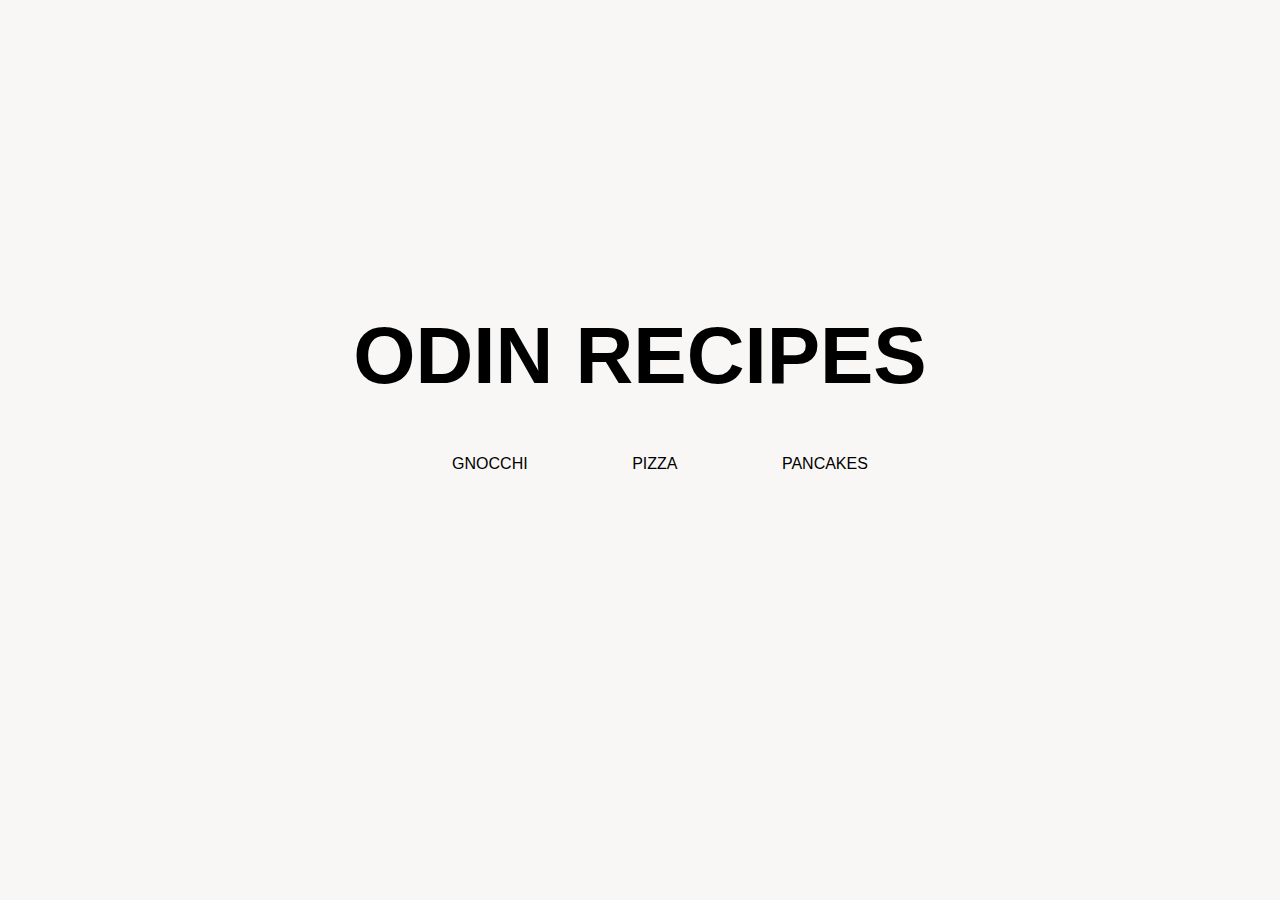
<file: index.html>
<!DOCTYPE html>
<html lang="en">
<head>
    <meta charset="UTF-8">
    <meta name="viewport" content="width=device-width, initial-scale=1.0">
    <link rel="stylesheet" href="styles.css">
    <title>Odin Recipes</title>
</head>
<body id="main">
    <h1>Odin Recipes</h1>

    <ul class="inline">
        <li><a href="recipes/gnocchi.html">Gnocchi</a></li>
        <li><a href="recipes/pizza.html">Pizza</a></li>
        <li><a href="recipes/pancakes.html">Pancakes</a></li>
    </ul>
</body>
</html>
</file>
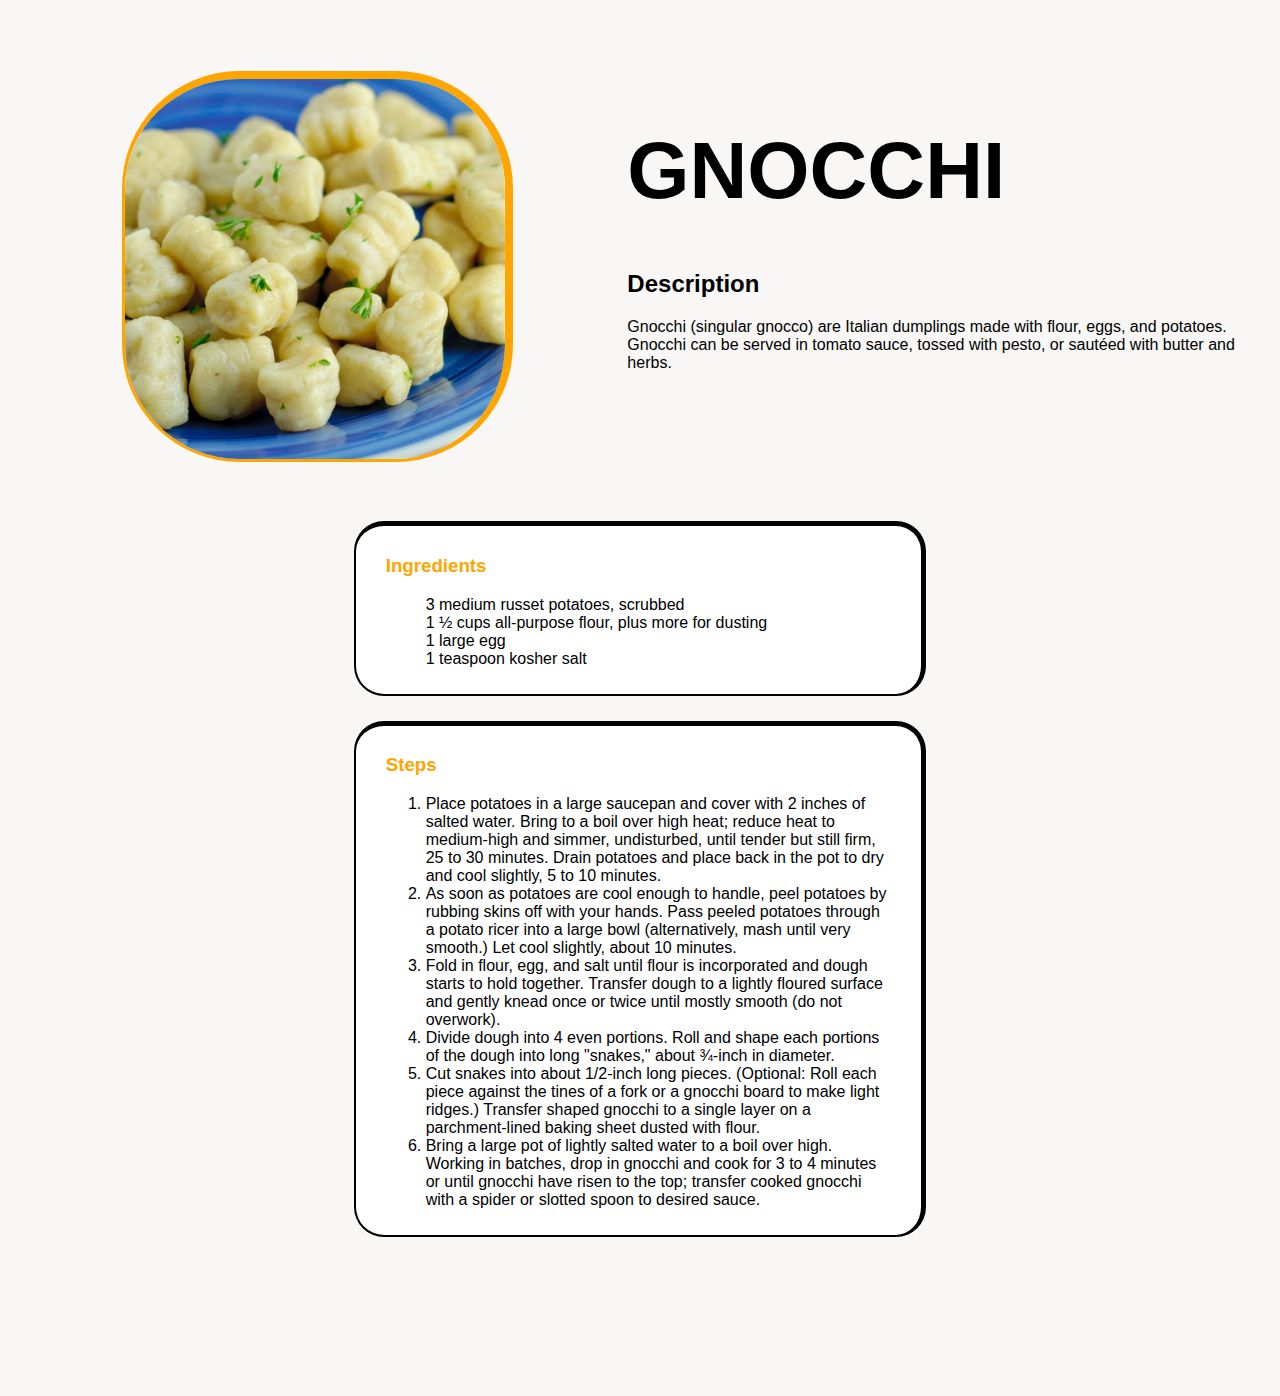
<file: recipes/gnocchi.html>
<!DOCTYPE html>
<html lang="en">
    <head>
        <meta charset="UTF-8">
        <meta name="viewport" content="width=device-width, initial-scale=1.0">
        <link rel="stylesheet" href="../styles.css">
        <title>Odin Recipes</title>
    </head>
    <body>
        <div class="parent">
            <div class="left">
                <img class="img" src="../images/gnocchi.jpg" width="380" class="darken-image">   
            </div>

            <div class="right">
                <h1>Gnocchi</h1>

                <h2>Description</h2>

                <p>Gnocchi (singular gnocco) are Italian dumplings made with flour, eggs, and potatoes. Gnocchi can be served in tomato sauce, tossed with pesto, or sautéed with butter and herbs.</p>
            </div>
        </div>

        <div class="read">
            <div class="steps">
                <h3>Ingredients</h3>
                <ul>
                    <li>3 medium russet potatoes, scrubbed</li>
                    <li>1 ½ cups all-purpose flour, plus more for dusting</li>
                    <li>1 large egg</li>
                    <li>1 teaspoon kosher salt</li>
                </ul>
            </div>

            <div class="steps">
                <h3>Steps</h3>
                <ol>
                    <li>Place potatoes in a large saucepan and cover with 2 inches of salted water. Bring to a boil over high heat; reduce heat to medium-high and simmer, undisturbed, until tender but still firm, 25 to 30 minutes. Drain potatoes and place back in the pot to dry and cool slightly, 5 to 10 minutes. </li>
                    <li>As soon as potatoes are cool enough to handle, peel potatoes by rubbing skins off with your hands. Pass peeled potatoes through a potato ricer into a large bowl (alternatively, mash until very smooth.) Let cool slightly, about 10 minutes.</li>
                    <li>Fold in flour, egg, and salt until flour is incorporated and  dough starts to hold together. Transfer dough to a lightly floured surface and gently knead once or twice until mostly smooth (do not overwork).</li>
                    <li>Divide dough into 4 even portions. Roll and shape each portions of the dough into long "snakes," about ¾-inch in diameter.</li>
                    <li>Cut snakes into about 1/2-inch long pieces. (Optional: Roll each piece against the tines of a fork or a gnocchi board to make light ridges.) Transfer shaped gnocchi to a single layer on a parchment-lined baking sheet dusted with flour.</li>
                    <li>Bring a large pot of lightly salted water to a boil over high. Working in batches, drop in gnocchi and cook for 3 to 4 minutes or until gnocchi have risen to the top; transfer cooked gnocchi with a spider or slotted spoon to desired sauce.</li>
                </ol>
            </div> 
        </div>
    </body>
</html>
</file>
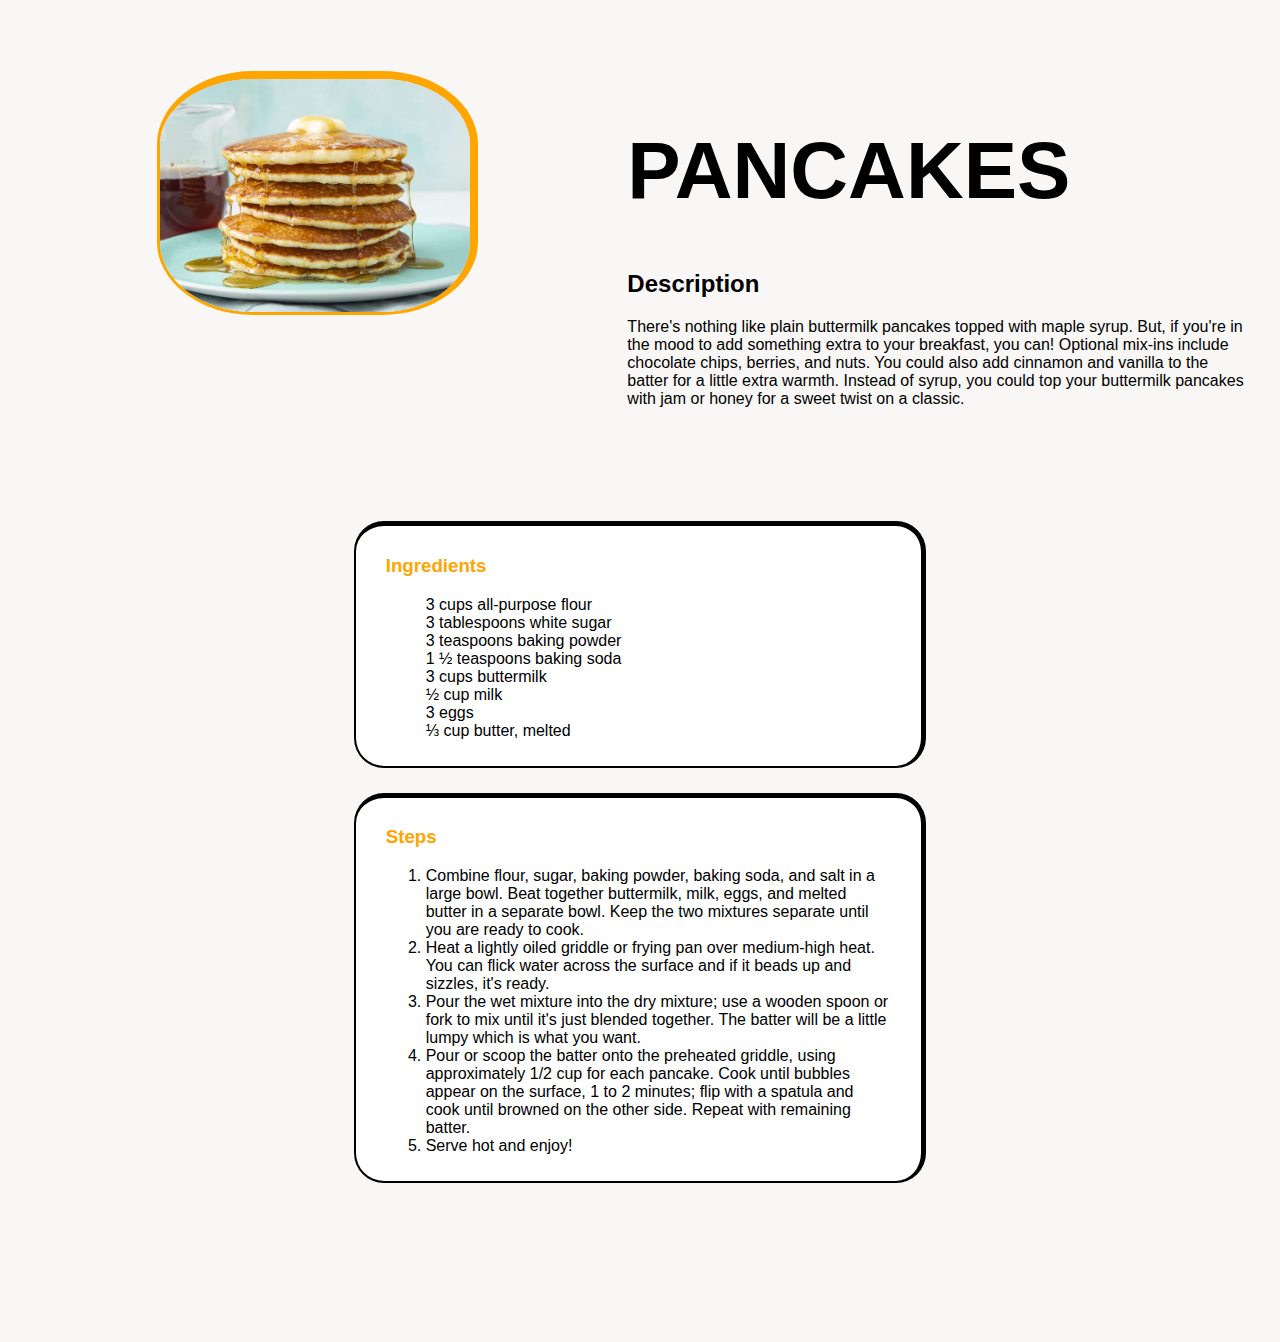
<file: recipes/pancakes.html>
<!DOCTYPE html>
<html lang="en">
<head>
    <meta charset="UTF-8">
    <meta name="viewport" content="width=device-width, initial-scale=1.0">
    <link rel="stylesheet" href="../styles.css">
    <title>Odin Recipes</title>
</head>
    <body>
        <div class="parent">
            <div class="left">
                <img class="img" src="../images/pancakes.webp" width="310">   
            </div>

            <div class="right">
                <h1>Pancakes</h1>

                <h2>Description</h2>

                <p>There's nothing like plain buttermilk pancakes topped with maple syrup. But, if you're in the mood to add something extra to your breakfast, you can! Optional mix-ins include chocolate chips, berries, and nuts. You could also add cinnamon and vanilla to the batter for a little extra warmth. Instead of syrup, you could top your buttermilk pancakes with jam or honey for a sweet twist on a classic.</p>
            </div>
        </div>
        <div class="read">
            <div class="steps">
                <h3>Ingredients</h3>
                <ul>
                    <li>3 cups all-purpose flour</li>
                    <li>3 tablespoons white sugar</li>
                    <li>3 teaspoons baking powder</li>
                    <li>1 ½ teaspoons baking soda</li>
                    <li>3 cups buttermilk</li>
                    <li>½ cup milk</li>
                    <li>3 eggs</li>
                    <li>⅓ cup butter, melted</li>
                </ul>
            </div>

            <div class="steps">
                <h3>Steps</h3>
                <ol>
                    <li>Combine flour, sugar, baking powder, baking soda, and salt in a large bowl. Beat together buttermilk, milk, eggs, and melted butter in a separate bowl. Keep the two mixtures separate until you are ready to cook.</li>
                    <li>Heat a lightly oiled griddle or frying pan over medium-high heat. You can flick water across the surface and if it beads up and sizzles, it's ready.</li>
                    <li>Pour the wet mixture into the dry mixture; use a wooden spoon or fork to mix until it's just blended together. The batter will be a little lumpy which is what you want.</li>
                    <li>Pour or scoop the batter onto the preheated griddle, using approximately 1/2 cup for each pancake. Cook until bubbles appear on the surface, 1 to 2 minutes; flip with a spatula and cook until browned on the other side. Repeat with remaining batter.</li>
                    <li>Serve hot and enjoy!</li>
                </ol>
            </div>
        </div>
    </body>
</html>
</file>
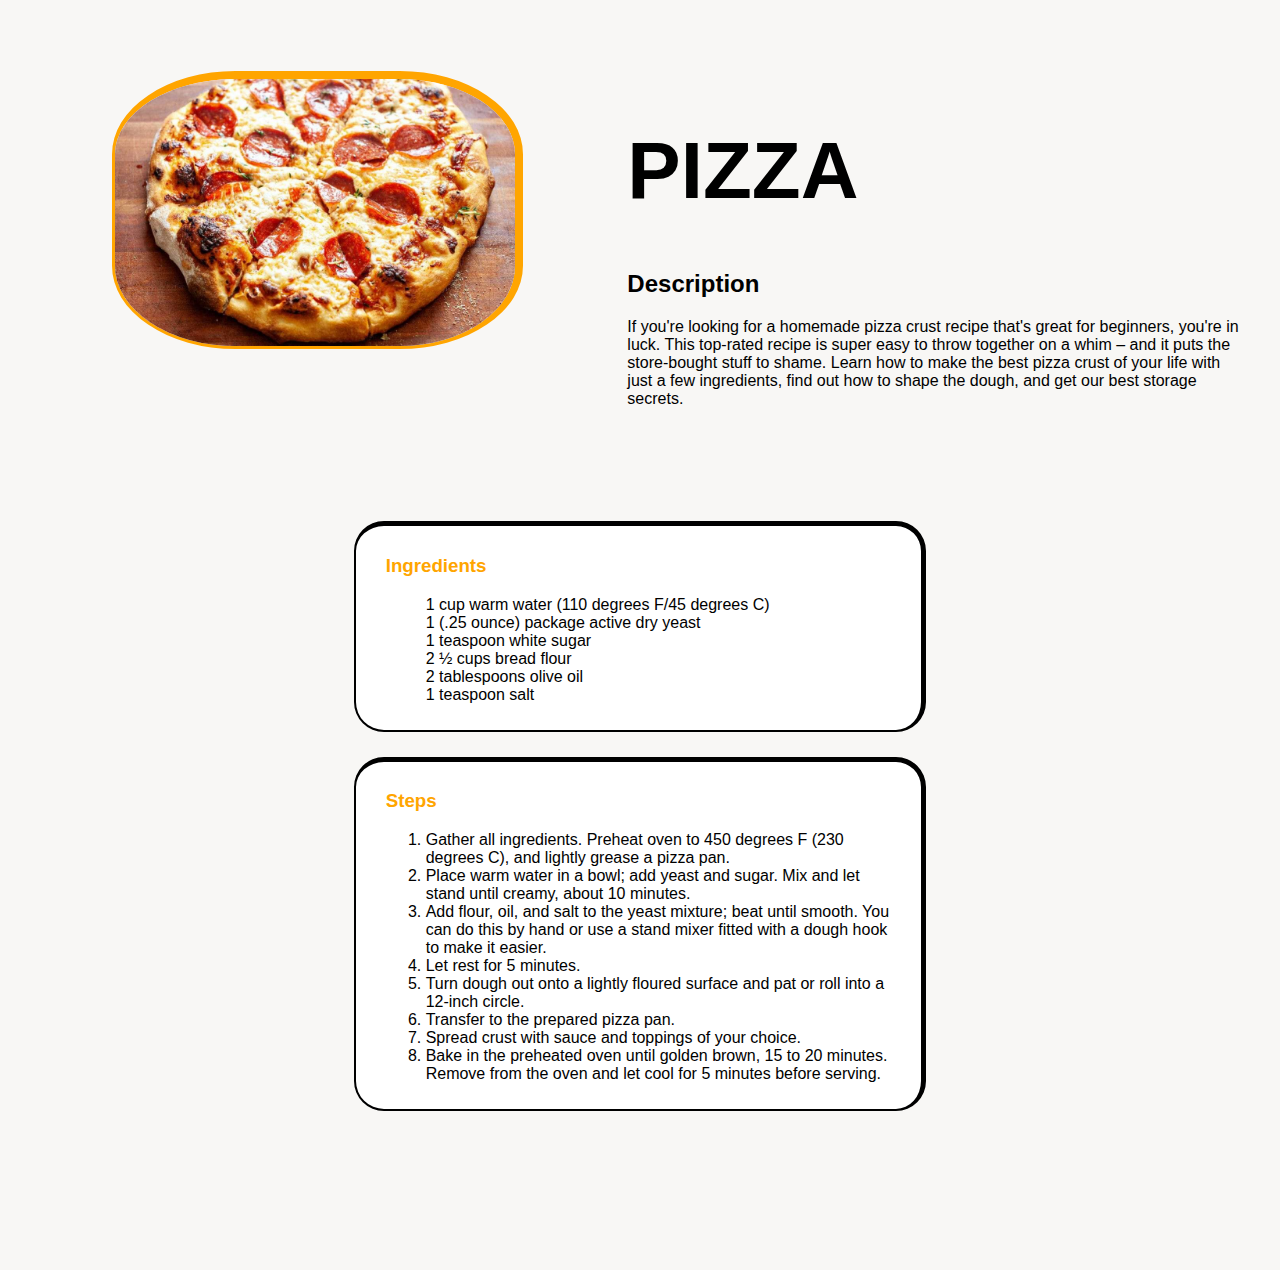
<file: recipes/pizza.html>
<!DOCTYPE html>
<html lang="en">
<head>
    <meta charset="UTF-8">
    <meta name="viewport" content="width=device-width, initial-scale=1.0">
    <link rel="stylesheet" href="../styles.css">
    <title>Odin Recipes</title>
</head>
    <body>
        <div class="parent">
            <div class="left">
                <img class="img" src="../images/pizza.jpg" width="400" class="darken-image">   
            </div>

            <div class="right">
                <h1>Pizza</h1>

                <h2>Description</h2>

                <p>If you're looking for a homemade pizza crust recipe that's great for beginners, you're in luck. This top-rated recipe is super easy to throw together on a whim – and it puts the store-bought stuff to shame. Learn how to make the best pizza crust of your life with just a few ingredients, find out how to shape the dough, and get our best storage secrets.</p>
            </div>
        </div>
        
        <div class="read">
            <div class="steps">
                <h3>Ingredients</h3>
                <ul>
                    <li>1 cup warm water (110 degrees F/45 degrees C)</li>
                    <li>1 (.25 ounce) package active dry yeast</li>
                    <li>1 teaspoon white sugar</li>
                    <li>2 ½ cups bread flour</li>
                    <li>2 tablespoons olive oil</li>
                    <li>1 teaspoon salt</li>
                </ul>
            </div>

            <div class="steps">
                <h3>Steps</h3>
                <ol>
                    <li>Gather all ingredients. Preheat oven to 450 degrees F (230 degrees C), and lightly grease a pizza pan.</li>
                    <li>Place warm water in a bowl; add yeast and sugar. Mix and let stand until creamy, about 10 minutes.</li>
                    <li>Add flour, oil, and salt to the yeast mixture; beat until smooth. You can do this by hand or use a stand mixer fitted with a dough hook to make it easier.</li>
                    <li>Let rest for 5 minutes.</li>
                    <li>Turn dough out onto a lightly floured surface and pat or roll into a 12-inch circle.</li>
                    <li>Transfer to the prepared pizza pan.</li>
                    <li>Spread crust with sauce and toppings of your choice.</li>
                    <li>Bake in the preheated oven until golden brown, 15 to 20 minutes. Remove from the oven and let cool for 5 minutes before serving.</li>
                </ol>
            </div> 
        </div>

    </body>
</html>
</file>
<file: styles.css>
h1 {
    font-family: helvetica, sans-serif;
    font-size: 80px;
    text-transform: uppercase;
}

body {
    font-family: helvetica, sans-serif;
    background-color: #F8F7F5;
}

.parent {
    display: flex;
}

.left {
    float: left;
    width: 50%;
    text-align: center;
    padding-top: 5%;
    height: 50vh;
    margin: 0;
}

.right {
    float: right;
    width: 50%;
    gap: 0;
    text-align: left;
    padding-top: 5%;
    padding-right: 2%;
    height: 50vh;
    margin: auto;
}

div h1 {
    z-index: 100;
    color: black;
}

.img {
    z-index: 1;
    border-style: solid;
    border-radius: 30%;
    border-color: orange;
    border-top-width: 8px;
    border-right-width: 8px;
}

div p {
    z-index: 100;
    color: black;
    width: 100%;
    padding: 0px;
}

div h2 {
    z-index: 100;
    color: black;
    width: 100%;
    padding: 0px;
}

.darken-image {
    filter: brightness(75%);
}

#main {
    text-align: center;
    padding-top: 20%;
    height: 50vh;
    margin: 0;
    color: black;
}


.inline li {
    list-style-type: none;
    display: inline;
    padding: 50px;
    font-family: helvetica, sans-serif;
    text-transform: uppercase;
}

.inline li a {
    text-decoration: none;
    color: black;


}

.inline li a:hover {
    color: white;
    background-color: black;
    transition-duration: 0.5s;
    padding: 15px 30px;
}

.read {
    padding-left: 10%;
    padding-right: 10%;
    padding-bottom: 10%;
}

.steps {
    background-color: white;
    width: 50%;
    padding: 10px 30px;
    border-style: solid;
    border-radius: 30px;
    border-top-width: 5px;
    border-right-width: 5px;
    border-bottom-width: 2px;
    border-left-width: 2px;
    margin: auto;
    margin-bottom: 25px;
}

.steps:hover {
    transform: scale(1.2);
    -webkit-transition: transform 0.5s;
}

.steps h3 {
    color: orange;
}

.read .steps ul li {
    list-style-type: none;
}
</file>
